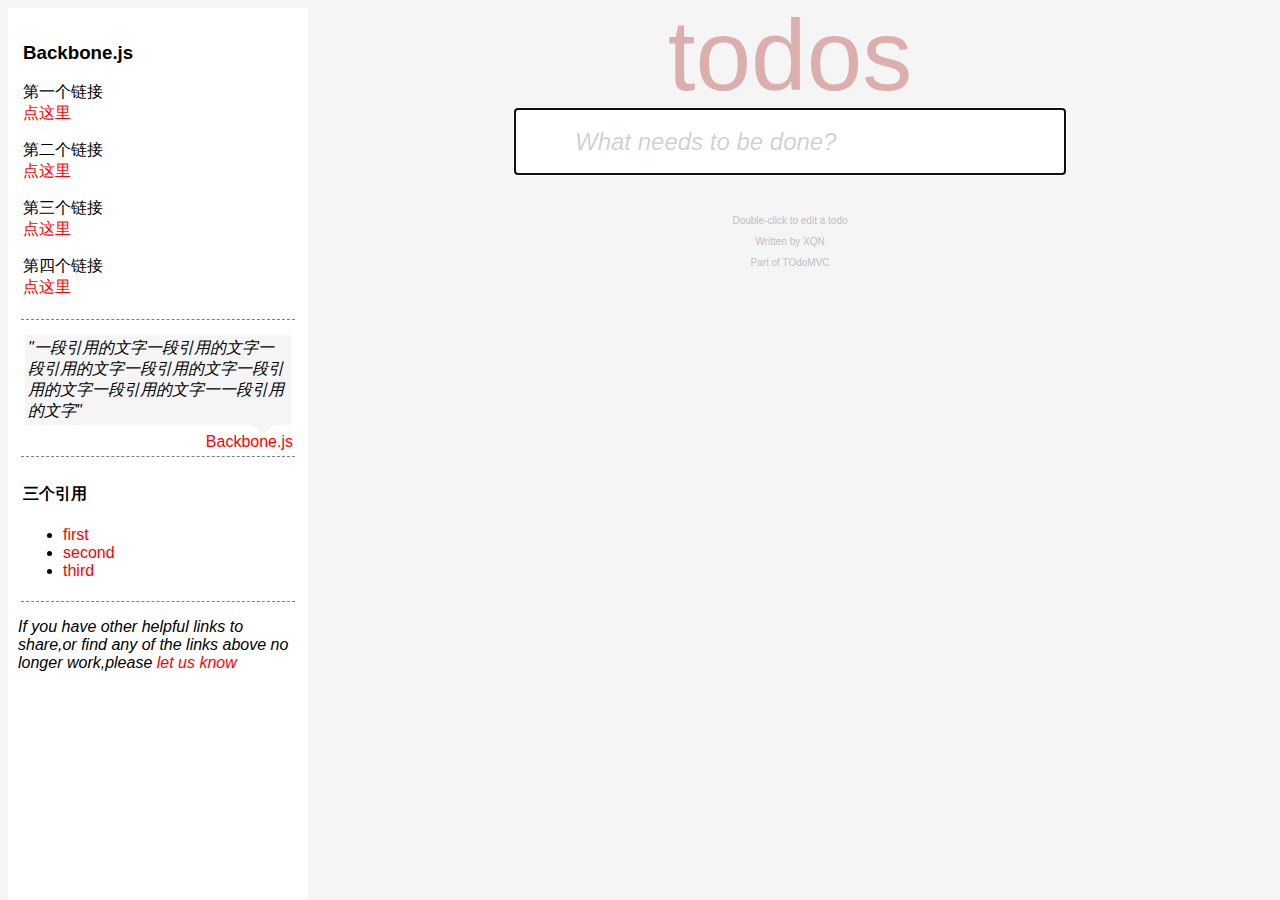
<file: index.html>
<!DOCTYPE html>
<html>
<head>
	<meta charset="utf-8">
	<title>todos</title>
	<link rel="stylesheet" type="text/css" href="main.css">
</head>
<body>
	<aside id="sidebar">
		<header class="side">
			<h3>Backbone.js</h3>
			<span>
				<p>第一个链接<br><a href="https://www.baidu.com">点这里</a></p>
				<p>第二个链接<br><a href="https://www.baidu.com">点这里</a></p>
				<p>第三个链接<br><a href="https://www.baidu.com">点这里</a></p>
				<p>第四个链接<br><a href="https://www.baidu.com">点这里</a></p>
			</span>
		</header>
		<div class="side">
			<blockquote class="italic">"一段引用的文字一段引用的文字一段引用的文字一段引用的文字一段引用的文字一段引用的文字一一段引用的文字"</blockquote>
			<span class="qipao"></span>
			<footer><a href="">Backbone.js</a></footer>
		</div>
		<div class="side">
			<h4>三个引用</h4>
			<ul>
				<li><a href="">first</a></li>
				<li><a href="">second</a></li>
				<li><a href="">third</a></li>
			</ul>
		</div>
		<footer>
			<p class="italic">If you have other helpful links to share,or find any of the links above no longer work,please <a href="">let us know</a>
			</p>
		</footer>
	</aside>

	<div id="todos">
		<header>
			<h1>todos</h1>
			<input type="text" id="myText" placeholder="What needs to be done?" autofocus>
		</header>
	</div>

	<footer id="foot">
		<p>Double-click to edit a todo</p>
		<p>Written by <a href="">XQN</a></p>
		<p>Part of <a href="">TOdoMVC</a></p>
	</footer>
	<script type="text/javascript" src="main.js"></script>
</body>
</html>
</file>
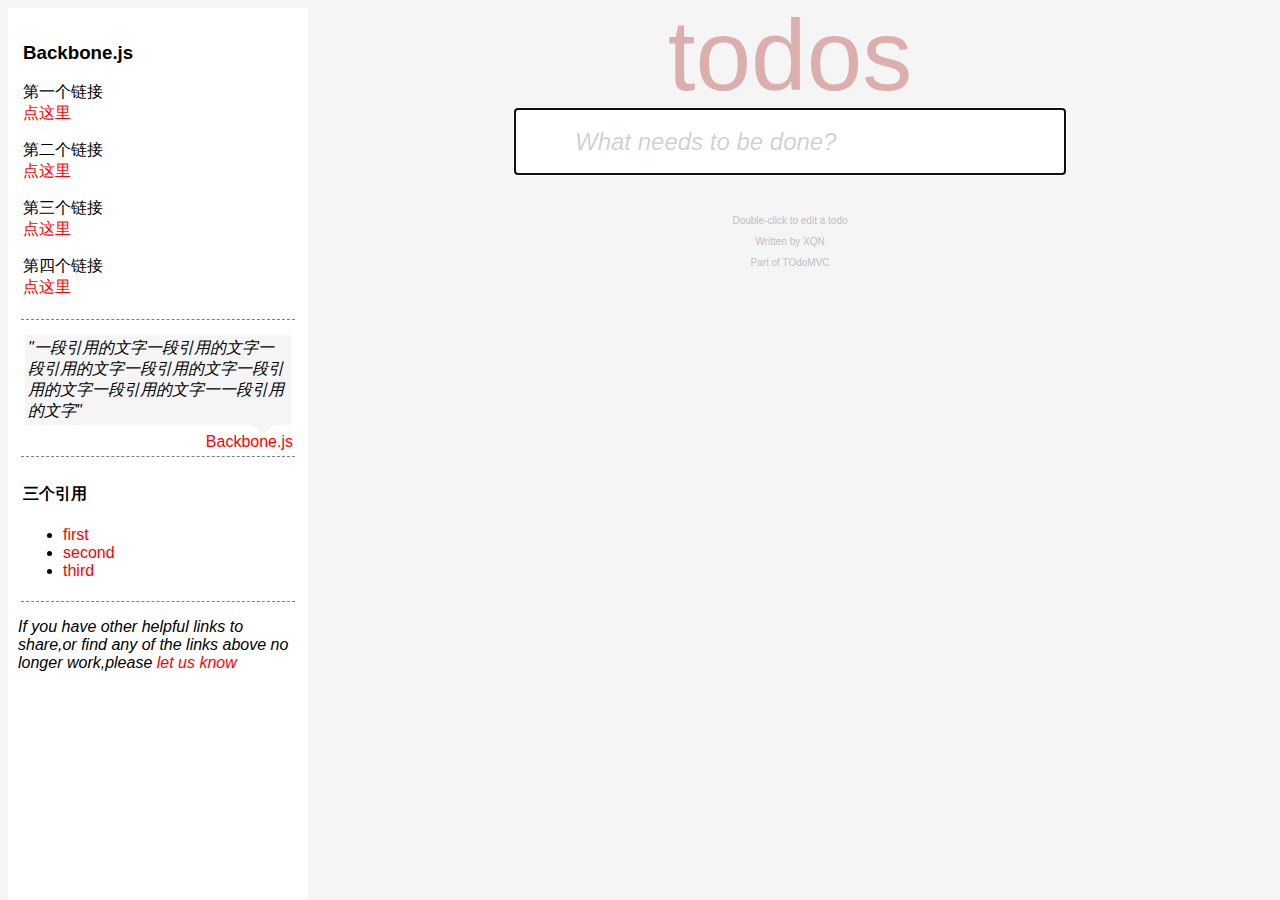
<file: test.html>
<!DOCTYPE html>
<html>
<head>
	<meta charset="utf-8">
	<title>todos</title>
	<link rel="stylesheet" type="text/css" href="main.css">
</head>
<body>
	<aside id="sidebar">

		<header class="side">
			<h3>Backbone.js</h3>
			<span>
				<p>第一个链接<br><a href="https://www.baidu.com">点这里</a></p>
				<p>第二个链接<br><a href="https://www.baidu.com">点这里</a></p>
				<p>第三个链接<br><a href="https://www.baidu.com">点这里</a></p>
				<p>第四个链接<br><a href="https://www.baidu.com">点这里</a></p>
			</span>
		</header>
		<div class="side">
			<blockquote class="italic">"一段引用的文字一段引用的文字一段引用的文字一段引用的文字一段引用的文字一段引用的文字一一段引用的文字"</blockquote>
			<span class="qipao"></span>
			<footer><a href="">Backbone.js</a></footer>
		</div>

		
		<div class="side">
			<h4>三个引用</h4>
			<ul>
				<li><a href="">first</a></li>
				<li><a href="">second</a></li>
				<li><a href="">third</a></li>
			</ul>
		</div>

		<footer>
			<p class="italic">If you have other helpful links to share,or find any of the links above no longer work,please <a href="">let us know</a>
			</p>
		</footer>
	</aside>

	<div id="todos">
		<header>
			<h1>todos</h1>
			<input type="text" id="myText" placeholder="What needs to be done?" autofocus>


		</header>
	</div>

	<footer id="foot">
		<p>Double-click to edit a todo</p>
		<p>Written by <a href="">XQN</a></p>
		<p>Part of <a href="">TOdoMVC</a></p>
	</footer>


	<script type="text/javascript" src="main.js"></script>

</body>
</html>
</file>
<file: main.css>
body{
	background-color: #F5F5F5;
	font-family: sans-serif;
}
aside{
	position: absolute;
	width: 280px;
	background-color: white;
	top: 8px;
	bottom: 0px;
	left: 8px;
	padding: 10px;
	z-index: 1;
	transition-property: left;
	transition-duration: 500ms; 
}
#todos{
	position: relative;
	padding-left: 300px;
	margin: 0px 0 40px 0; 
	text-align: center;

}
#todos h1{
	width: 100%;
	font-size: 100px;
	font-weight: 400;
	color:rgba(175,47,47,0.35); 
	margin-top: -10px;
	margin-bottom: -5px;
}
#foot{
	padding-left: 300px;
	text-align: center;
	font-size: 10px;
	color: #bfbfbf;
}

@media screen and (max-width: 890px){
	aside{left: -300px;}
	#todos{padding-left: 0px;}
	#foot{padding-left: 0px;}
}
.side{
	padding: 2px;
	margin:3px;
	border-bottom-style: dashed;
	border-bottom-color: gray;
	border-bottom-width: thin;
	padding-bottom: 5px;	
}
.side footer{
	text-align: right;
}
blockquote{
	background-color: #F5F5F5;
	margin-top: 10px;
	margin-bottom: 8px;
	margin-left: 2px;
	margin-right: 2px;
	padding: 3px;
}
.qipao{

 	position: absolute;
 	right: 35px;
 	margin-top: -8px;
 	margin-bottom: 15px;
	border-style: solid;
	border-width: 10px;
	border-color: #F5F5F5 transparent transparent transparent;
}
.italic{
	font-style:italic;
}
a:link,a:visited{
	color: red;
	text-decoration: none;
}
a:hover{
	color: green;
	text-decoration: underline;
}
#foot a,#todos a{
	color: #bfbfbf;
}
header input{
	width: 474px;
	height: 33px;
	padding: 16px 16px 16px 60px;
	font-size: 24px;
	border:0px;
	border: 1px solid #c0c0c0;

	/*box-shadow: darkgrey 5px 5px 30px 5px;*/
}
header input::-webkit-input-placeholder{
	font-size: 24px;
	font-style: italic;
	color: rgba(0,8,8,0.2);
}
.todo-list,.main{
	margin: 0px auto;
	padding: 0px;
	list-style: none;
	background-color: white;
	width: 552px;
	text-align: left;
}
.todo-list li div{
	/*display: none;*/
	position: relative;
	font-size: 24px;
	border: 1px solid #c0c0c0;
	width: 550px;
}
.todo-list li label{
	margin-left: 45px;
	padding: 15px 60px 15px 15px;
	width: 430px;
	height: 28px;
	display: block;
	line-height: 100%;
	color: gray;
}

.todo-list button{
	position: absolute;
	display: none;
	margin: auto 0px;
	padding: 0px;
	right: 10px;
	top: 0px;
	bottom: 0px;
	width: 40px;
	height: 40px;
	color: #cc9a9a;
}
.list{
	position: absolute;
	zoom: 70%;
	margin: auto 0px;
	padding: 0px;
	left:0px;
	top: 0px;
	bottom: 0px;
	width: 40px;
	height: 40px;
	color: #cc9a9a;
}
.todo-list li:hover button{
	display: block;
}
#select-all{
	position: absolute;
	zoom: 70%;
	width: 34px;
	height: 55px;
	margin-top: -70px;
}
.edit{
	display: none;
	width: 474px;
	height: 23px;
	padding: 16px 16px 16px 16px;
	margin-left: 43px;
	font-size: 24px;
	border: 1px solid black;

}
#todos footer{
	display: block;
	padding: 10px 15px;
	background-color: white;
	margin: 0px auto;
	width: 520px;
	height: 20px;
	text-align: center;
}
footer .count{
	position: absolute;
	margin-left: -40px;
	width: 150px;
	color: #bfbfbf;

}
footer ul{
	position: relative;
	top: -20px;
	padding: 0px;
	width: 330px;
	height: 20px;
	display: inline-block;
}
footer ul li{
	display: inline-block;
	list-style: none;
	margin: 3px;
	padding: 3px 7px;
}
footer button{
	display: inline-block;
	position: relative;
	top: -21px;
	margin-right: -80px;
	width: 130px;
	height: 25px;
	font-size: 13px;
	background-color: transparent;
	border: 0px;
	color: #bfbfbf;
}
footer button:hover{
	text-decoration: underline;
	cursor: pointer;
}
</file>
